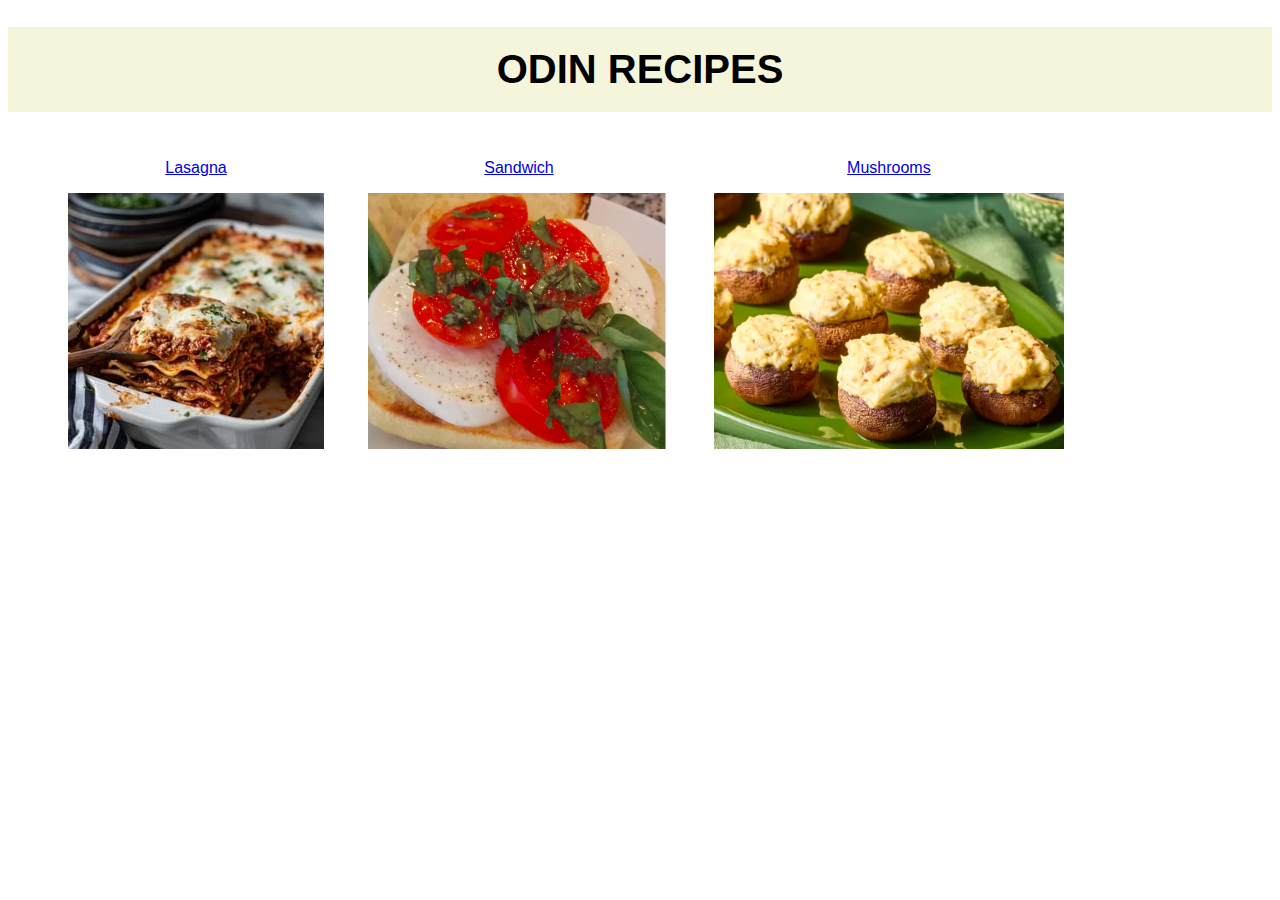
<file: index.html>
<!DOCTYPE html>
<html lang="en">

<head>
    <meta charset="UTF-8">
    <title>Odin Recipes</title>
    <link rel="stylesheet" href="styles.css">
   
</head>

<body>
        <h1>ODIN RECIPES</h1>
                <div>
                    <ul >
                            <div class="las"><li><a href="recipes/lasagna.html">Lasagna</a></li>
                            <p><img src="./recipes/lasagna1.jpg" alt="Picture of a piece of lasagna"></p></div>

                            <div class="sand"><li><a href="recipes/sandwich.html">Sandwich</a></li>
                            <p><img src="./recipes/sandwich.png" alt="picture of a sandwich with bread, cheese and tomate" height="256" width="301"></p></div>

                            <div class="mush"><li><a href="recipes/mushrooms.html">Mushrooms</a></li>
                            <p><img src="./recipes/mushrooms.png" alt="picture of mushroom with cream cheese above" height="256" width="350"></p></div>
                    </ul>
                </div>        
</body>
</file>
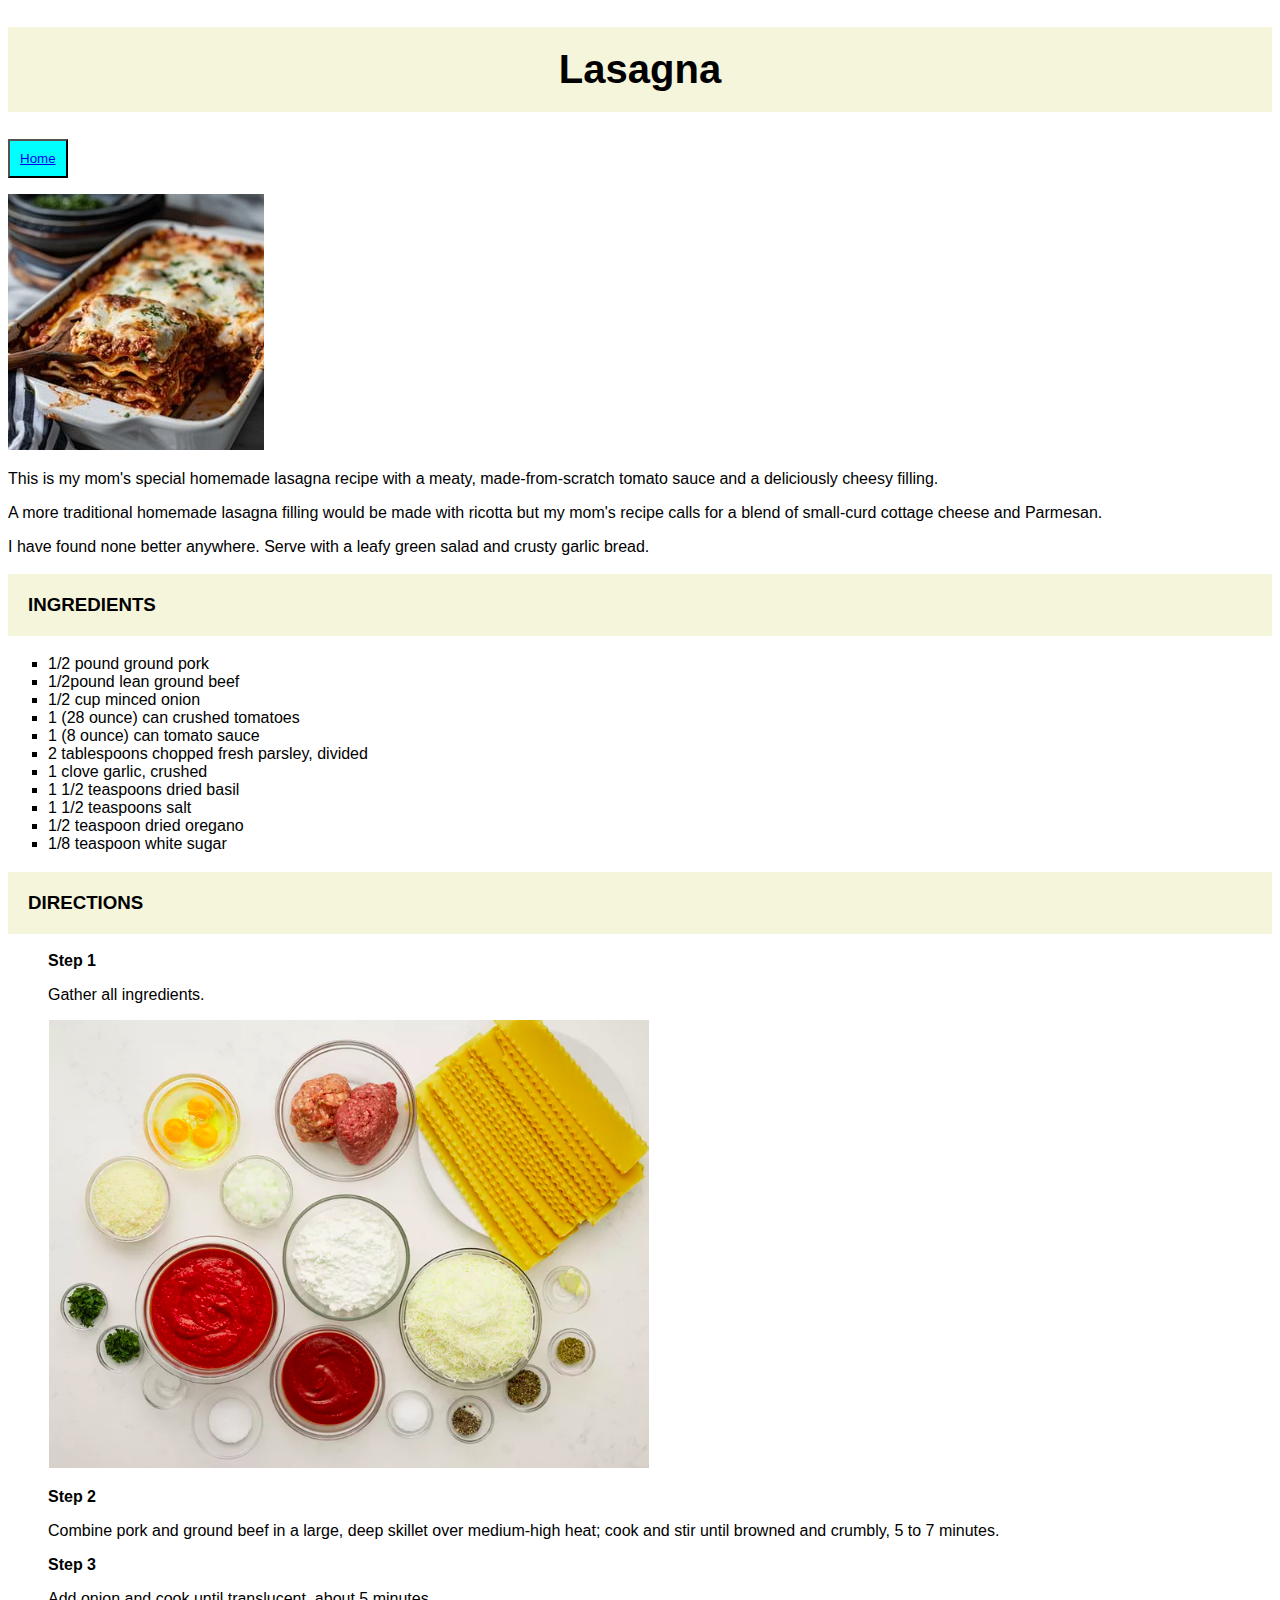
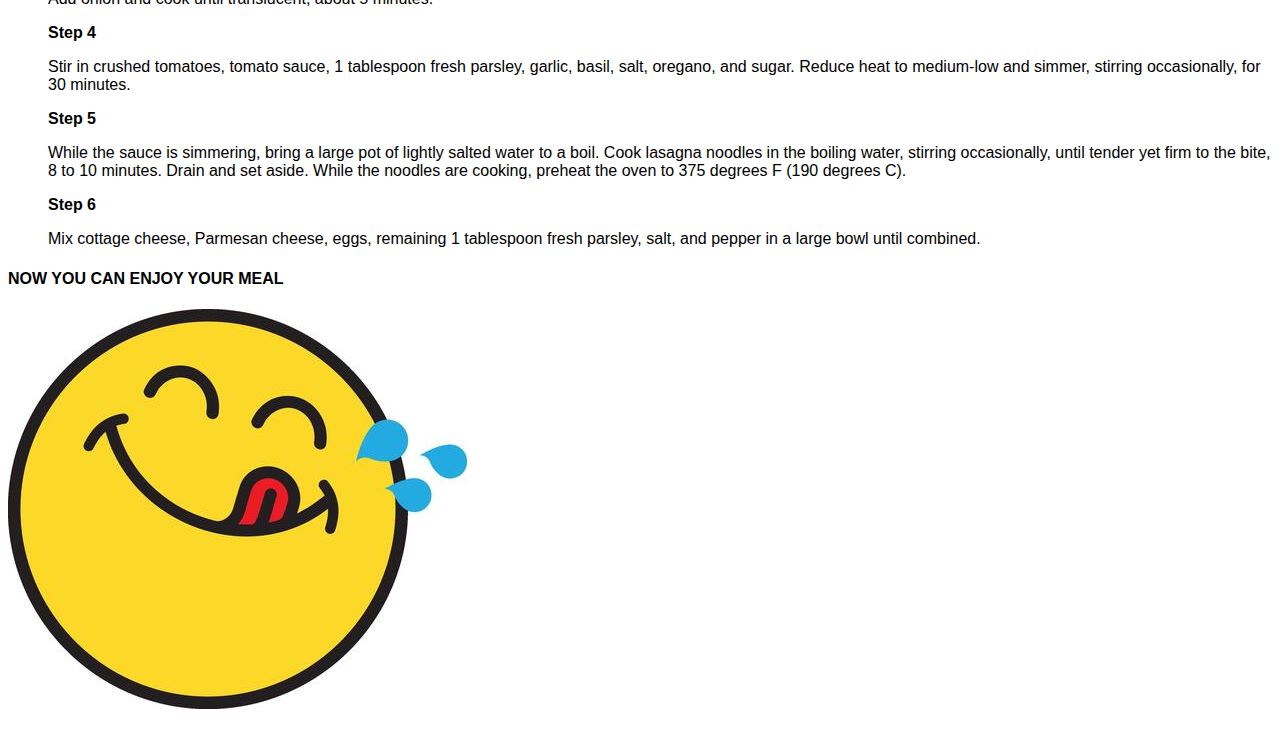
<file: recipes/lasagna.html>
<!DOCTYPE html>
<html lang="en">
    
<head>
    <meta charset="UTF-8">
    <title>Lasagna</title>
    <link rel="stylesheet" href="styles.css">
</head>

<Body>
    <h1>Lasagna</h1>

    <button><a href="../index.html">Home</a></button>
    <p><img src="../recipes/lasagna1.jpg" alt="a piece of lasagna"></p>
    <p>This is my mom's special homemade lasagna recipe with a meaty, made-from-scratch tomato sauce and a deliciously 
        cheesy filling. <p>A more traditional homemade lasagna filling would be made with ricotta but my mom's recipe calls 
        for a blend of small-curd cottage cheese and Parmesan.</p> I have found none better anywhere. Serve with a leafy 
        green salad and crusty garlic bread.</p>

    <p><h3>INGREDIENTS</h3></p>
        <div class="somemark"><ul>
            <li>1/2 pound ground pork</li>
            <li>1/2pound lean ground beef</li>
            <li>1/2 cup minced onion</li>
            <li>1 (28 ounce) can crushed tomatoes</li>
            <li>1 (8 ounce) can tomato sauce</li>
            <li>2 tablespoons chopped fresh parsley, divided</li>
            <li>1 clove garlic, crushed</li>
            <li>1 1/2 teaspoons dried basil</li>
            <li>1 1/2 teaspoons salt</li>
            <li>1/2 teaspoon dried oregano</li>
            <li>1/8 teaspoon white sugar</li>
            </ul>
        </div>

    <p><h3>DIRECTIONS</h3></p>
        <div class="nonumber"><ol>
            <li><strong>Step 1</strong></li>
        <p>Gather all ingredients.</p>

        <p><img src="../recipes/ingredients.png" alt="all ingredients spot separated"></p>

            <li><strong>Step 2</strong></li>
        <p>Combine pork and ground beef in a large, deep skillet over medium-high heat; cook and stir until browned and crumbly, 5 to 7 minutes.</p>

            <li><strong>Step 3</strong></li>
        <p>Add onion and cook until translucent, about 5 minutes.</p>

            <li><strong>Step 4</strong></li>
        <p>Stir in crushed tomatoes, tomato sauce, 1 tablespoon fresh parsley, garlic, basil, salt, oregano, and sugar. 
            Reduce heat to medium-low and simmer, stirring occasionally, for 30 minutes.</p>

            <li><strong>Step 5</strong></li>
            <p>While the sauce is simmering, bring a large pot of lightly salted water to a boil. 
                Cook lasagna noodles in the boiling water, stirring occasionally, until tender yet firm to 
                the bite, 8 to 10 minutes. Drain and set aside. While the noodles are cooking, preheat the oven to 375 
                degrees F (190 degrees C).</p>

            <li><strong>Step 6</strong></li>
            <p>Mix cottage cheese, Parmesan cheese, eggs, remaining 1 tablespoon fresh parsley, salt, and pepper in a large bowl until combined.</p>
            </ol>
        </div>        

<p><h4><strong>NOW YOU CAN ENJOY YOUR MEAL</strong></h4></p>
<p><img src="../recipes/happyface.jpg" alt="happy face enjoying meal"></p>

</Body>
</file>
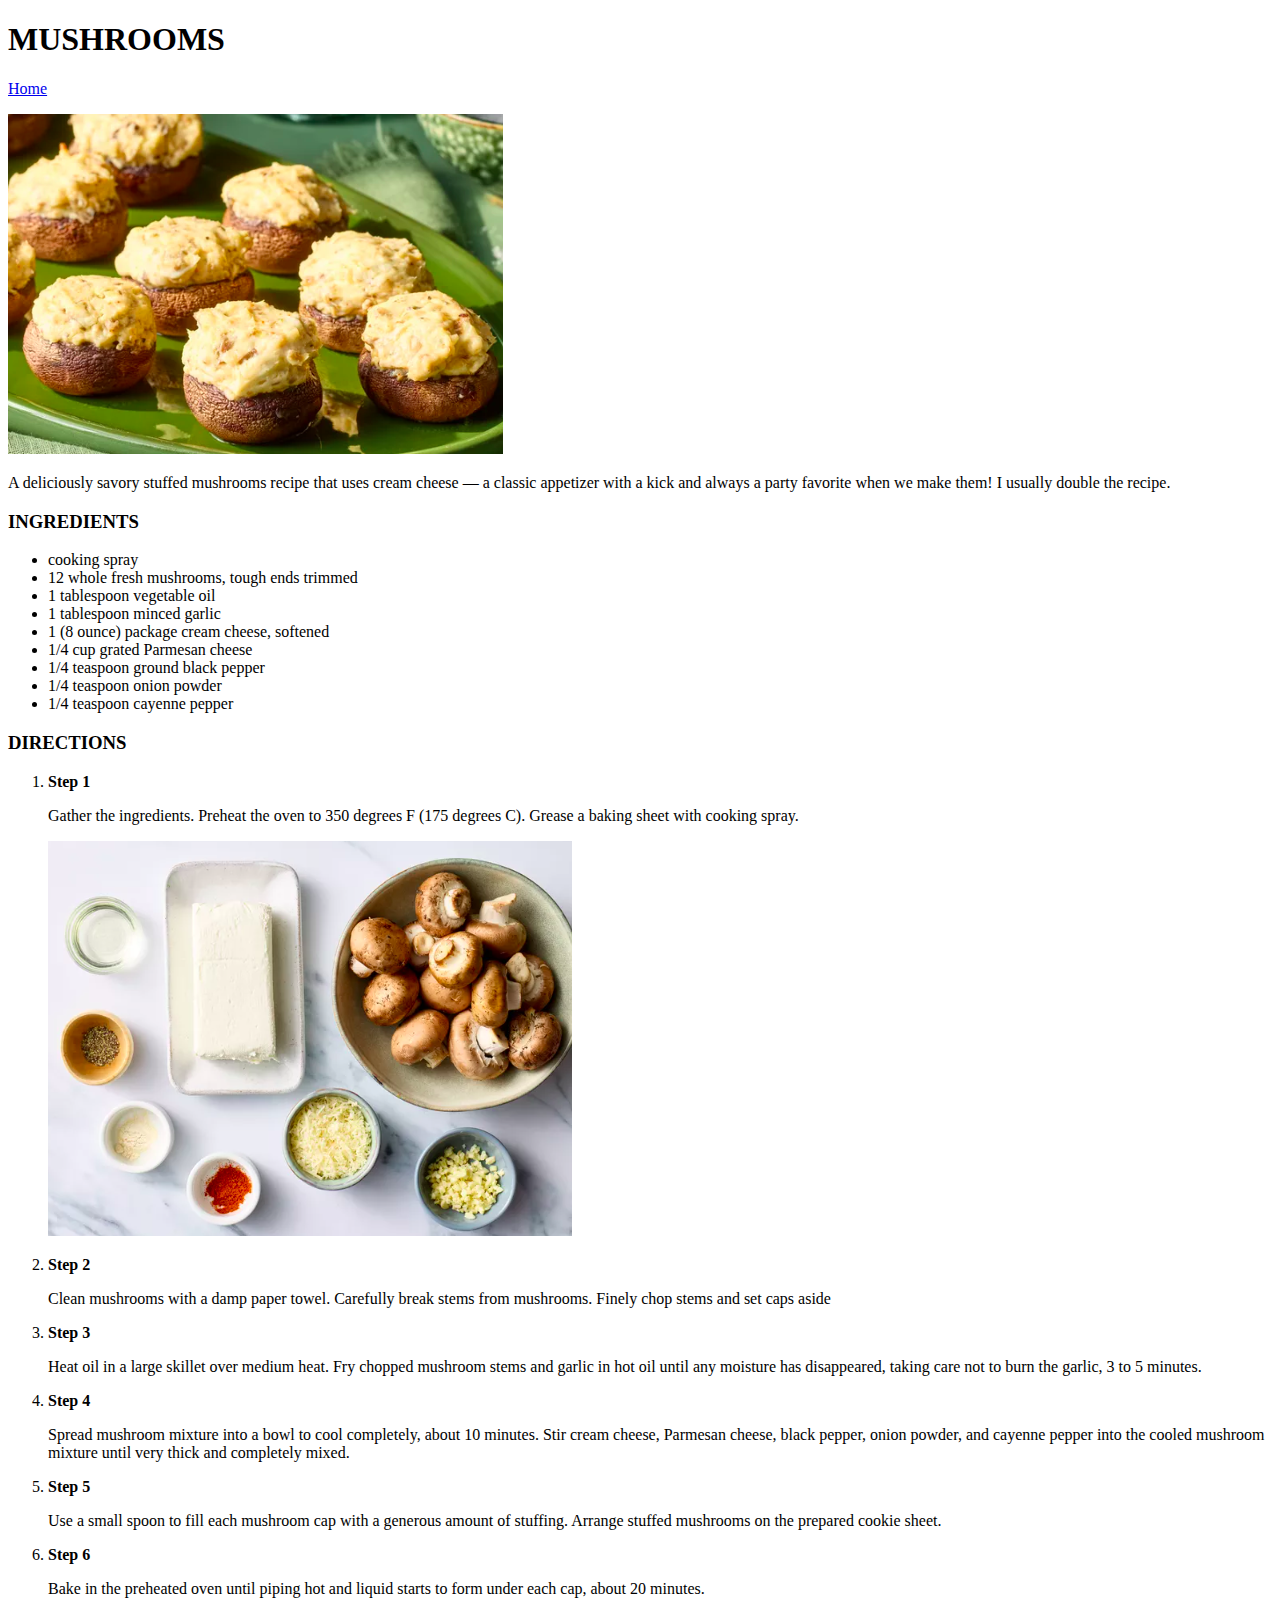
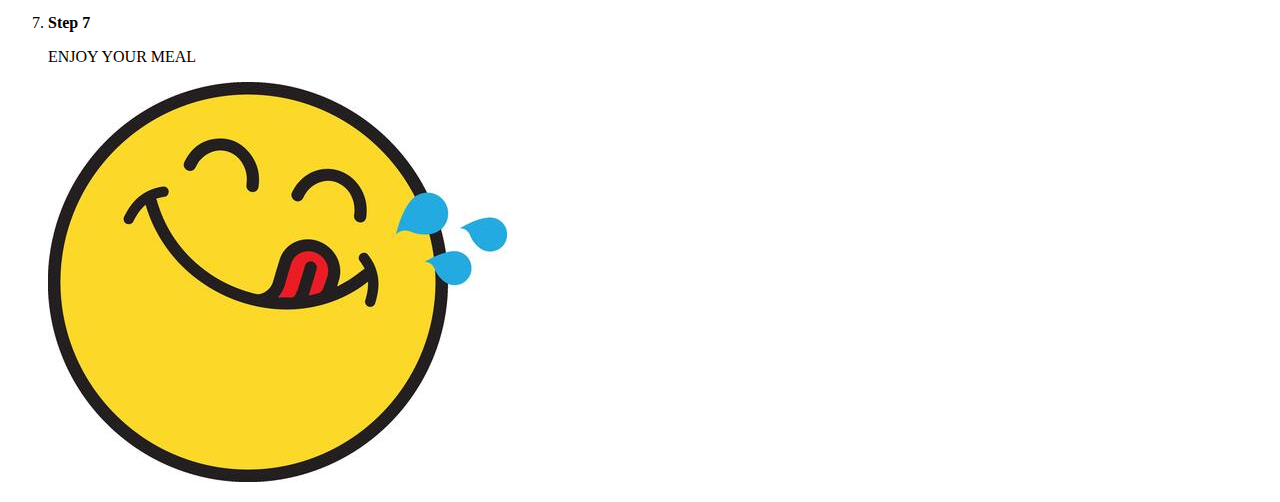
<file: recipes/mushrooms.html>
<!DOCTYPE html>
<html lang="eh">

<head>
    <meta charset="UTF-8">
    <title>MUSHROOMS</title>
</head>

<Body>
    <h1>MUSHROOMS</h1>
    <p><a href="../index.html">Home</a></p>

    <p><img src="../recipes/mushrooms.png" alt="picture of mushrooms with chesse above"></p>

    <p>A deliciously savory stuffed mushrooms recipe that uses cream cheese — a classic appetizer with 
        a kick and always a party favorite when we make them! I usually double the recipe.</p>

    <p><h3>INGREDIENTS</h3></p>
    <ul>
        <li>cooking spray</li>
        <li>12 whole fresh mushrooms, tough ends trimmed</li>
        <li>1 tablespoon vegetable oil</li>
        <li>1 tablespoon minced garlic</li>
        <li>1 (8 ounce) package cream cheese, softened</li>
        <li>1/4 cup grated Parmesan cheese</li>
        <li>1/4 teaspoon ground black pepper</li>
        <li>1/4 teaspoon onion powder</li>
        <li>1/4 teaspoon cayenne pepper</li>
    </ul>

    <p><h3>DIRECTIONS</h3></p>
    <ol>
        <li><strong>Step 1</strong></li>
        <p>Gather the ingredients. Preheat the oven to 350 degrees F (175 degrees C). Grease a baking sheet with cooking spray.</p>
        <p><img src="../recipes/ingredientsmushrooms.png" alt="all ingredients separated"></p>

        <li><strong>Step 2</strong></li>
        <p>Clean mushrooms with a damp paper towel. Carefully break stems from mushrooms. Finely chop stems and set caps aside</p>

        <li><strong>Step 3</strong></li>
        <p>Heat oil in a large skillet over medium heat. Fry chopped mushroom stems and garlic in hot oil until any moisture 
            has disappeared, taking care not to burn the garlic, 3 to 5 minutes.</p>

        <li><strong>Step 4</strong></li>
        <p>Spread mushroom mixture into a bowl to cool completely, about 10 minutes. Stir cream cheese, Parmesan cheese, black pepper, onion powder, 
            and cayenne pepper into the cooled mushroom mixture until very thick and completely mixed.</p>

        <li><strong>Step 5</strong></li>
        <p>Use a small spoon to fill each mushroom cap with a generous amount of stuffing. Arrange stuffed mushrooms on the prepared cookie sheet.</p>

        <li><strong>Step 6</strong></li>
        <p>Bake in the preheated oven until piping hot and liquid starts to form under each cap, about 20 minutes.</p>

        <li><strong>Step 7</strong></li>
        <p>ENJOY YOUR MEAL</p>
        <img src="../recipes/happyface.jpg" alt="happy face enjoying the meal">
    </ol>





</Body>
</file>
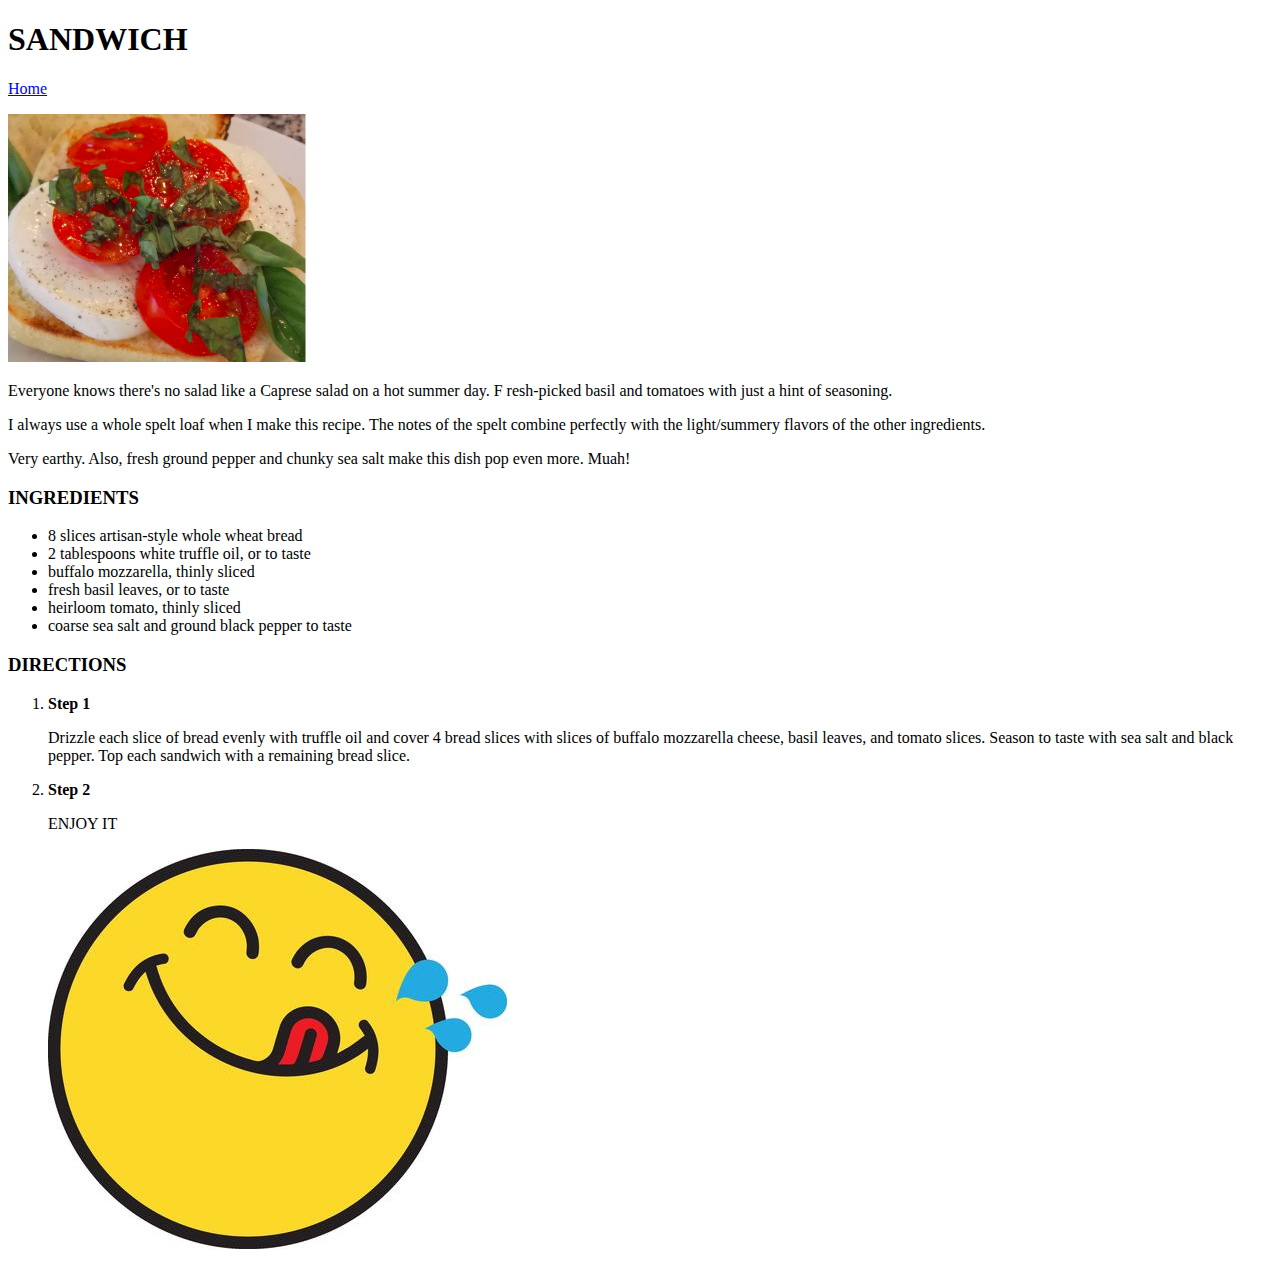
<file: recipes/sandwich.html>
<!DOCTYPE html>
<html lang="en">
    
<head>
    <meta charset="UTF-8">
    <title>SANDWICH</title>
</head>

<Body>
    <h1>SANDWICH</h1>
    <a href="../index.html">Home</a>
    <p><img src="../recipes/sandwich.png" alt="a picture of a sandwich with tomate and cheese" height="248" width="301"></p>

    <p>Everyone knows there's no salad like a Caprese salad on a hot summer day. F
        resh-picked basil and tomatoes with just a hint of seasoning.</p> <p>I always use a whole spelt loaf when I make this recipe. 
        The notes of the spelt combine perfectly with the light/summery flavors of the other ingredients. <p>Very earthy. 
        Also, fresh ground pepper and chunky sea salt make this dish pop even more. Muah!</p>

    <p><h3>INGREDIENTS</h3></p>
            <ul>
                <li>8 slices artisan-style whole wheat bread</li>
                <li>2 tablespoons white truffle oil, or to taste</li>
                <li>buffalo mozzarella, thinly sliced</li>
                <li>fresh basil leaves, or to taste</li>
                <li>heirloom tomato, thinly sliced</li>
                <li>coarse sea salt and ground black pepper to taste</li>
            </ul>

    <p><h3>DIRECTIONS</h3></p>

            <ol>
                <li><strong>Step 1</strong></li>
                <p>Drizzle each slice of bread evenly with truffle oil and cover 4 bread slices with slices of buffalo mozzarella cheese, 
                    basil leaves, and tomato slices. Season to taste with sea salt and black pepper. 
                    Top each sandwich with a remaining bread slice.</p>
                    
                <li><strong>Step 2</strong></li>
                <p>ENJOY IT</p>

                <img src="../recipes/happyface.jpg" alt="a happy face enjoying the meal">


            </ol>







</Body>
</file>
<file: styles.css>
body {
    font-family: Verdana, Geneva, Tahoma, sans-serif;
}

h1 {
    font-size: 40px;
    background-color: beige;
    text-align: center;
    padding: 20px;
}

li {
    list-style-type: none;
}

.las,
.sand,
.mush {
    display: inline-block;
    padding: 20px;
    text-align: center;
       
}
</file>
<file: recipes/styles.css>
body {
    font-family: Verdana, Geneva, Tahoma, sans-serif;
}

h1 {
    font-size: 40px;
    background-color: beige;
    text-align: center;
    padding: 20px;
}

h3 {
    background-color: beige;
    padding: 20px;
}

.nonumber li {
    list-style-type: none;
}

.somemark li {
    list-style-type: square;
}

button {
    background-color: aqua;
    padding: 10px;
}

button:hover {
    background-color: blueviolet;
}
</file>
